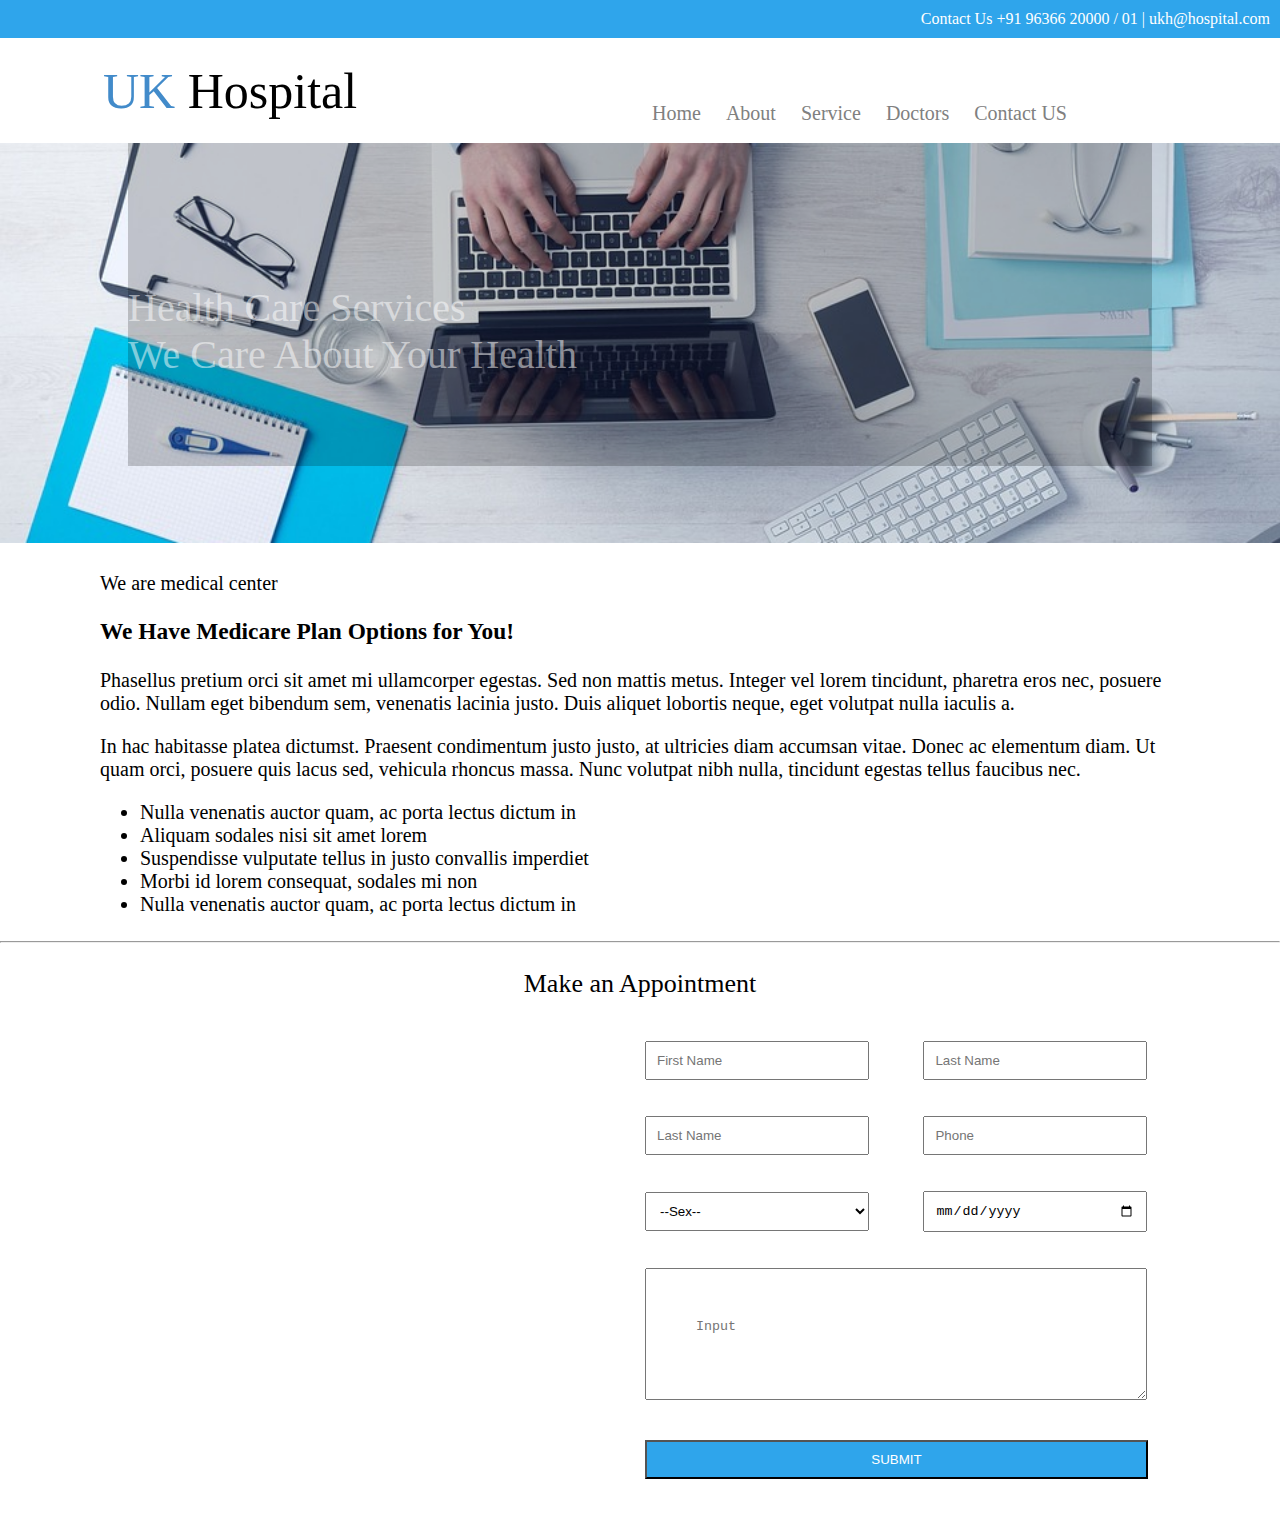
<file: HopitalCyber/index.html>
<!DOCTYPE html>
<html lang="en">

<head>
    <meta charset="UTF-8">
    <meta http-equiv="X-UA-Compatible" content="IE=edge">
    <meta name="viewport" content="width=device-width, initial-scale=1.0">
    <title>CyberSoft Front End</title>
    <link rel="stylesheet" href="./css/style.css" />
</head>

<body>

    <div class="toolbar">
        <span class="toolbarContact">Contact Us +91 96366 20000 / 01 | ukh@hospital.com</span>
    </div>
    <table class="id_navbar">
        <tbody>
            <tr>
                <td id="textHospital">
                    <span class="uk">UK</span>
                    <span>Hospital</span>
                </td>
                <td class="navbar">
                    <br />
                    <br />
                    <a href="#" class="sidebar">Home</a>
                    <a href="#" class="sidebar">About</a>
                    <a href="#" class="sidebar">Service</a>
                    <a href="#" class="sidebar">Doctors</a>
                    <a href="#" class="sidebar">Contact US</a>
                </td>
            </tr>
        </tbody>
    </table>

    <div class="picture">
        <img src="./img/childFolder/a.jpg" alt="picture">

        <div class="textposition">
            <br />
            <br />
            <br />
            <span>Health Care Services</span>
            <br />
            <span>We Care About Your Health</span>

        </div>

    </div>

    <div class="description">
        <p>We are medical center</p>
        <h3>We Have Medicare Plan Options for You!</h3>
        <p>Phasellus pretium orci sit amet mi ullamcorper egestas. Sed non mattis metus. Integer vel lorem tincidunt,
            pharetra eros nec, posuere odio. Nullam eget bibendum sem, venenatis lacinia justo. Duis aliquet lobortis
            neque, eget volutpat nulla iaculis a.
        </p>
        <p>In hac habitasse platea dictumst. Praesent condimentum justo justo, at ultricies diam accumsan vitae. Donec
            ac elementum diam. Ut quam orci, posuere quis lacus sed, vehicula rhoncus massa. Nunc volutpat nibh nulla,
            tincidunt egestas tellus faucibus nec.</p>
        <!-- list -->
        <ul>
            <li>Nulla venenatis auctor quam, ac porta lectus dictum in</li>
            <li>Aliquam sodales nisi sit amet lorem</li>
            <li>Suspendisse vulputate tellus in justo convallis imperdiet</li>
            <li>Morbi id lorem consequat, sodales mi non</li>
            <li>Nulla venenatis auctor quam, ac porta lectus dictum in</li>
        </ul>
    </div>

    <hr />
    <div>
        <br />
        <div>
            <div class="appointment">
                <span class="makeappointment">Make an Appointment</span>
            </div>
            <br />

            <table class="info">
                <tbody>
                    <tr>
                        <td style="width:50%"></td>
                        <td style="width:50%">
                            <table>
                                <tbody>
                                    <tr>
                                        <td><input class="text_first_email" type="text" placeholder="First Name" /></td>
                                        <td><input class="text_last_phone" type="text" placeholder="Last Name" /></td>
                                    </tr>
                                    <br />
                                    <tr style="height: 30px;"></tr>
                                    <tr>
                                        <td><input class="text_first_email" type="text" placeholder="Last Name" /></td>
                                        <td><input class="text_last_phone" type="text" placeholder="Phone" /></td>

                                    </tr>
                                    <tr style="height: 30px;"></tr>
                                    <tr>
                                        <td>
                                            <select class="sex" class="text_first_email" type="text"
                                                placeholder="First Name">
                                                <option>--Sex--</option>
                                                <option>--Male--</option>
                                                <option>--Female--</option>
                                            </select>
                                        </td>
                                        <td><input class="text_last_phone" type="date" placeholder="Date Appointment" />
                                        </td>
                                    </tr>
                                    <tr style="height: 30px;"></tr>
                                    <tr>
                                        <td colspan="2">
                                            <textarea class="textarea" placeholder="Input"></textarea>
                                        </td>
                                    </tr>
                                    <tr style="height: 30px;"></tr>
                                    <tr>
                                        <td colspan="2">
                                            <button
                                                style="width: 503px; padding: 10px; background-color: #2FA5EB; color: white;">SUBMIT</button>
                                        </td>
                                    </tr>
                                    <tr height="30px"></tr>

                                </tbody>
                            </table>
                        </td>
                    </tr>

                </tbody>
            </table>
        </div>
    </div>


</body>

</html>
</file>
<file: HopitalCyber/css/style.css>
/* #toolbar {
    text-align: right; 
    background-color: #2FA5EB;
    padding: 10px
} */

body {
    margin: 0;
}

.toolbarContact {
    color: white;
}

.toolbar {
    background-color: #2FA5EB;
    padding: 10px;
    text-align: right;
}

/* navbar/ */
.id_navbar {
    width: 100%;
    padding: 15px 100px;
}

#textHospital {
    width: 50%;
    font-size: 50px;
    font-family: forte;
}

.uk {
    color: rgb(66, 139, 202);
}

.navbar {
    font-size: 20px;
}

.sidebar {
    padding: 10px;
    text-decoration: none;
    color: gray;
}


/*  picture */
.picture {
    position: relative;
}

img {
    width: 100%;
    height: 400px;
    object-fit: cover;
}

.textposition {
    position: absolute;
    font-size: 40px;
    color: rgb(255, 255, 255, 0.5);
    margin: auto;
    left: 0;
    right: 0;
    top: 0;
    width: 80%;
    height: 80%;
    background-color: rgb(0, 0, 0, 0.2);

}

/* description */
.description {
    margin: 25px 100px;
    font-size: 20px;
}

/* appointment */
.appointment {
    text-align: center;
}

.makeappointment {
    font-size: 26px;
    font-family: forte;
}

.info {
    width: 100%;


}

.text_first_email {
    width: 200px;
    padding: 10px;
}

.text_last_phone {
    width: 200px;
    padding: 10px;
    margin-left: 50px;

}

.sex {
    width: 224px;
    padding: 10px;
}

.textarea {
    width: 400px;
    padding: 50px;
}

button {
    width: 503px;
    padding: 10px;
    background-color: #2FA5EB;
    color: white;
}
</file>
